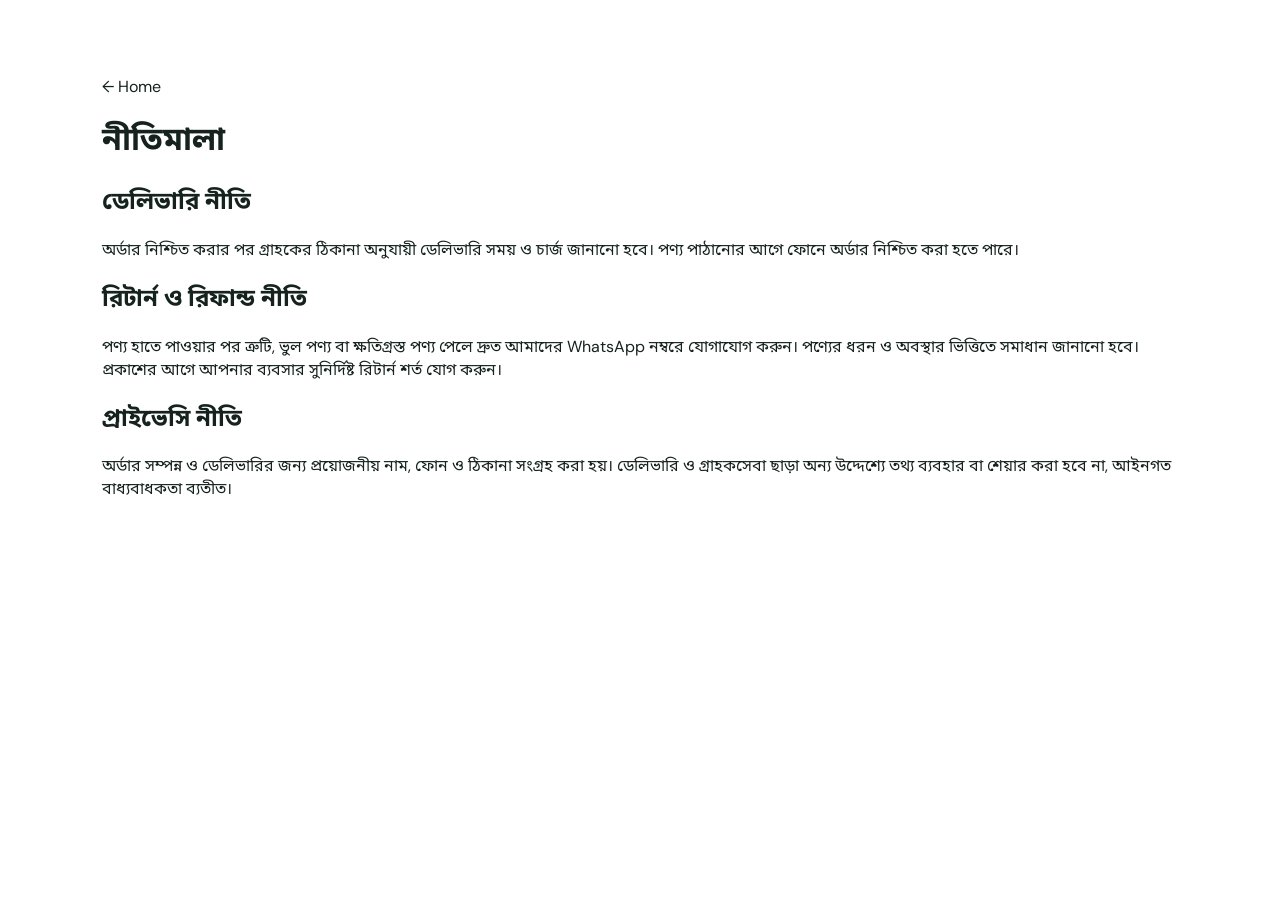
<file: public/policy.html>
<!doctype html><html lang="bn"><meta charset="utf-8"><meta name="viewport" content="width=device-width,initial-scale=1"><title>Policies | Nizum Enterprise</title><link rel="stylesheet" href="styles.css"><main class="wrap"><a href="index.html">← Home</a><h1>নীতিমালা</h1><h2 id="shipping">ডেলিভারি নীতি</h2><p>অর্ডার নিশ্চিত করার পর গ্রাহকের ঠিকানা অনুযায়ী ডেলিভারি সময় ও চার্জ জানানো হবে। পণ্য পাঠানোর আগে ফোনে অর্ডার নিশ্চিত করা হতে পারে।</p><h2 id="returns">রিটার্ন ও রিফান্ড নীতি</h2><p>পণ্য হাতে পাওয়ার পর ত্রুটি, ভুল পণ্য বা ক্ষতিগ্রস্ত পণ্য পেলে দ্রুত আমাদের WhatsApp নম্বরে যোগাযোগ করুন। পণ্যের ধরন ও অবস্থার ভিত্তিতে সমাধান জানানো হবে। প্রকাশের আগে আপনার ব্যবসার সুনির্দিষ্ট রিটার্ন শর্ত যোগ করুন।</p><h2 id="privacy">প্রাইভেসি নীতি</h2><p>অর্ডার সম্পন্ন ও ডেলিভারির জন্য প্রয়োজনীয় নাম, ফোন ও ঠিকানা সংগ্রহ করা হয়। ডেলিভারি ও গ্রাহকসেবা ছাড়া অন্য উদ্দেশ্যে তথ্য ব্যবহার বা শেয়ার করা হবে না, আইনগত বাধ্যবাধকতা ব্যতীত।</p></main></html>
</file>
<file: public/styles.css>
@import url('https://fonts.googleapis.com/css2?family=DM+Sans:wght@400;500;600;700;800&family=Noto+Sans+Bengali:wght@400;500;600;700;800&display=swap');
:root{--ink:#15221e;--muted:#718078;--green:#13785a;--green2:#e5f3ed;--cream:#f7f8f4;--line:#e8ece8;--white:#fff;--shadow:0 16px 50px #1a39200d}*{box-sizing:border-box}html{scroll-behavior:smooth}body{margin:0;color:var(--ink);font-family:"DM Sans","Noto Sans Bengali",sans-serif;background:#fff}a{color:inherit;text-decoration:none}.site-header{height:76px;padding:0 6.5%;display:flex;align-items:center;justify-content:space-between;border-bottom:1px solid var(--line);position:sticky;top:0;background:#ffffffed;backdrop-filter:blur(12px);z-index:20}.logo{display:flex;gap:10px;align-items:center;font-size:16px;letter-spacing:1.3px;font-weight:500}.logo b{font-weight:800}.logo-mark{width:34px;height:34px;display:grid;place-items:center;background:var(--green);color:white;border-radius:10px;font-weight:800;font-size:20px}.site-header nav{display:flex;gap:27px;font-size:13px;color:#58665e}.site-header nav a:hover{color:var(--green)}.admin-nav{color:#8b958f}.cart-button{background:var(--ink);color:#fff;border:0;border-radius:30px;padding:11px 17px;font:inherit;font-size:13px;cursor:pointer}.cart-button span{background:#fff;color:var(--ink);border-radius:20px;padding:2px 7px;margin-left:5px}.hero{background:var(--cream);padding:76px 10% 70px;display:grid;grid-template-columns:1.1fr .9fr;align-items:center;min-height:510px;overflow:hidden}.hero-copy{max-width:590px}.eyebrow{font-size:10px;letter-spacing:2px;color:var(--green);font-weight:800}.hero h1{font-size:clamp(37px,5vw,62px);line-height:1.22;letter-spacing:-2px;margin:17px 0}.hero h1 em{font-style:normal;color:var(--green)}.hero-copy>p{color:var(--muted);line-height:1.9;font-size:15px;max-width:480px}.primary-btn{display:inline-flex;justify-content:center;align-items:center;gap:18px;background:var(--green);color:#fff;border:0;border-radius:7px;padding:15px 21px;font:inherit;font-weight:700;font-size:13px;cursor:pointer;transition:.2s}.primary-btn:hover{background:#0c6047;transform:translateY(-1px)}.trust-row{display:flex;gap:20px;margin-top:28px;font-size:11px;color:#69766f;flex-wrap:wrap}.hero-art{height:350px;position:relative;display:grid;place-items:center}.hero-orbit{position:absolute;border:1px solid #cbded2;border-radius:50%;width:310px;height:310px}.orbit-two{width:250px;height:250px;border-style:dashed}.hero-product{width:205px;height:245px;border-radius:100px 100px 26px 26px;background:linear-gradient(145deg,#1d8b67,#0b4d3b);box-shadow:0 35px 70px #155e4533;color:#d8f4e6;display:flex;flex-direction:column;align-items:center;justify-content:center;font-size:38px;transform:rotate(5deg)}.hero-product strong{font-size:27px;line-height:1.05;text-align:center;letter-spacing:3px}.hero-product small{font-size:8px;letter-spacing:2px;margin-top:18px}.floating-tag{position:absolute;background:#fff;padding:12px 16px;border-radius:9px;box-shadow:var(--shadow);font-size:11px;font-weight:700}.tag-a{top:55px;left:0}.tag-b{bottom:55px;right:0}.wrap{padding:76px 8%}.section-heading{display:flex;align-items:end;justify-content:space-between;gap:25px;margin-bottom:28px}.section-heading h2{font-size:30px;letter-spacing:-.8px;margin:8px 0 0}.section-heading>p{font-size:13px;color:var(--muted)}.category-grid{display:grid;grid-template-columns:repeat(4,1fr);gap:15px}.category-card{min-height:150px;border:1px solid var(--line);border-radius:12px;padding:22px;display:flex;flex-direction:column;justify-content:space-between;background:linear-gradient(140deg,#f8faf7,#eef5f0);cursor:pointer;transition:.2s}.category-card:hover{transform:translateY(-3px);border-color:#b4d4c3}.category-icon{font-size:29px}.category-card strong{font-size:15px}.category-card small{color:var(--muted);font-size:11px}.shop-section{background:#fbfcfa}.shop-controls{display:flex;gap:8px;flex-wrap:wrap}.shop-controls input,.shop-controls select{border:1px solid var(--line);background:#fff;border-radius:7px;padding:11px 12px;font:inherit;font-size:12px;min-width:145px;outline-color:var(--green)}.shop-controls input{min-width:190px}.product-grid{display:grid;grid-template-columns:repeat(4,minmax(0,1fr));gap:17px}.product-card{background:#fff;border:1px solid var(--line);border-radius:11px;overflow:hidden;transition:.2s}.product-card:hover{box-shadow:var(--shadow);transform:translateY(-3px)}.product-image{height:210px;background:#f1f4f0;position:relative;display:grid;place-items:center;overflow:hidden}.product-image img{width:100%;height:100%;object-fit:cover}.product-image .placeholder{font-size:45px;color:#9bad9f}.product-badge{position:absolute;top:12px;left:12px;background:#e5f3ed;color:var(--green);font-size:9px;font-weight:800;padding:6px 8px;border-radius:4px}.product-info{padding:15px}.product-category{font-size:9px;color:var(--green);font-weight:800;letter-spacing:1px;text-transform:uppercase}.product-info h3{font-size:14px;margin:7px 0;min-height:38px}.product-desc{font-size:11px;color:var(--muted);min-height:34px}.price-row{display:flex;align-items:center;gap:8px;margin:11px 0}.price{font-weight:800;font-size:17px}.old-price{font-size:11px;text-decoration:line-through;color:#9aa39d}.add-btn{width:100%;border:1px solid #cddbd1;background:#fff;color:var(--green);padding:10px;border-radius:6px;font:inherit;font-size:11px;font-weight:800;cursor:pointer}.add-btn:hover{background:var(--green);color:#fff}.add-btn:disabled{opacity:.5;cursor:not-allowed}.benefits{padding:36px 9%;display:grid;grid-template-columns:repeat(3,1fr);gap:30px;border-top:1px solid var(--line);border-bottom:1px solid var(--line)}.benefits div{display:grid;gap:6px}.benefits b{color:var(--green);font-size:11px}.benefits strong{font-size:14px}.benefits span{font-size:11px;color:var(--muted)}footer{padding:48px 9% 25px;background:#14251e;color:#fff;display:grid;grid-template-columns:2fr 1fr 1fr;gap:35px}footer p,footer a{font-size:12px;color:#b8c7bf;display:block;margin:9px 0}footer small{grid-column:1/-1;border-top:1px solid #ffffff20;padding-top:18px;color:#91a197;font-size:10px}.footer-logo{color:white}.whatsapp-link{color:#8fe0b9}.shade{position:fixed;inset:0;background:#14251e77;z-index:40;display:none}.shade.show{display:block}.cart-drawer{position:fixed;right:-450px;top:0;width:420px;max-width:94vw;height:100vh;background:#fff;z-index:41;padding:23px;display:flex;flex-direction:column;transition:.25s}.cart-drawer.show{right:0}.drawer-head{display:flex;justify-content:space-between;align-items:center;border-bottom:1px solid var(--line);padding-bottom:12px}.drawer-head h3{margin:0}.icon-btn,.modal-close{border:0;background:none;font-size:27px;cursor:pointer}.cart-line{display:grid;grid-template-columns:65px 1fr auto;gap:12px;padding:15px 0;border-bottom:1px solid var(--line);font-size:12px}.cart-line img{width:65px;height:65px;object-fit:cover;border-radius:7px;background:#f2f5f2}.qty-control{display:flex;gap:8px;align-items:center;margin-top:8px}.qty-control button{border:1px solid var(--line);background:#fff;border-radius:4px;width:23px;height:23px;cursor:pointer}.drawer-bottom{margin-top:auto;border-top:1px solid var(--line);padding-top:17px}.total-line,.checkout-summary{display:flex;justify-content:space-between;margin-bottom:15px;font-size:14px}.full{width:100%}.modal{position:fixed;inset:0;background:#14251e88;z-index:60;display:none;align-items:center;justify-content:center;padding:16px}.modal.show{display:flex}.modal-card{width:570px;max-width:100%;max-height:92vh;overflow:auto;background:#fff;padding:30px;border-radius:13px;position:relative}.modal-close{position:absolute;right:17px;top:12px}.modal-card h2{margin:8px 0}.muted{color:var(--muted);font-size:12px}.tiny{font-size:10px}.form-grid{display:grid;grid-template-columns:1fr 1fr;gap:13px;margin:20px 0}.form-grid label{font-size:11px;font-weight:700}.form-grid input,.form-grid textarea{display:block;width:100%;border:1px solid var(--line);border-radius:6px;padding:11px;margin-top:6px;font:inherit;font-size:12px;outline-color:var(--green)}.form-grid textarea{min-height:75px}.wide{grid-column:1/-1}.checkout-summary{padding:14px 0;border-top:1px solid var(--line);font-weight:700}.order-result{margin-top:16px;padding:16px;background:#eaf7ef;border-radius:8px;color:#125a3e;font-size:13px}.notice{color:var(--muted);font-size:13px}.skeleton{height:150px;background:#f0f3f0;border-radius:12px}.toast{position:fixed;bottom:22px;left:50%;transform:translate(-50%,20px);opacity:0;background:#15221e;color:white;padding:12px 18px;border-radius:7px;font-size:12px;z-index:90;transition:.2s}.toast.show{opacity:1;transform:translate(-50%,0)}.hidden{display:none!important}
@media(max-width:900px){.site-header{padding:0 4%}.site-header nav{gap:13px}.hero{padding:55px 7%}.wrap{padding:55px 5%}.product-grid{grid-template-columns:repeat(3,1fr)}.category-grid{grid-template-columns:repeat(2,1fr)}}
@media(max-width:620px){.site-header{height:65px}.site-header nav{display:none}.hero{grid-template-columns:1fr;padding:48px 7% 20px}.hero-art{height:260px}.hero-orbit{width:235px;height:235px}.orbit-two{width:190px;height:190px}.hero-product{width:150px;height:180px}.hero-product strong{font-size:20px}.tag-a{top:20px}.tag-b{bottom:20px}.trust-row{gap:10px}.section-heading{display:block}.section-heading>p{margin-top:8px}.shop-controls{margin-top:17px}.shop-controls input{width:100%}.shop-controls select{flex:1;min-width:0}.product-grid{grid-template-columns:repeat(2,minmax(0,1fr));gap:10px}.product-image{height:155px}.product-info{padding:11px}.product-info h3{font-size:12px}.price{font-size:14px}.benefits{grid-template-columns:1fr;gap:20px;padding:30px 8%}footer{grid-template-columns:1fr 1fr;padding:35px 7%}footer>div:first-child{grid-column:1/-1}.form-grid{grid-template-columns:1fr}.wide{grid-column:auto}.modal-card{padding:25px 18px}.cart-drawer{padding:18px}}
</file>
